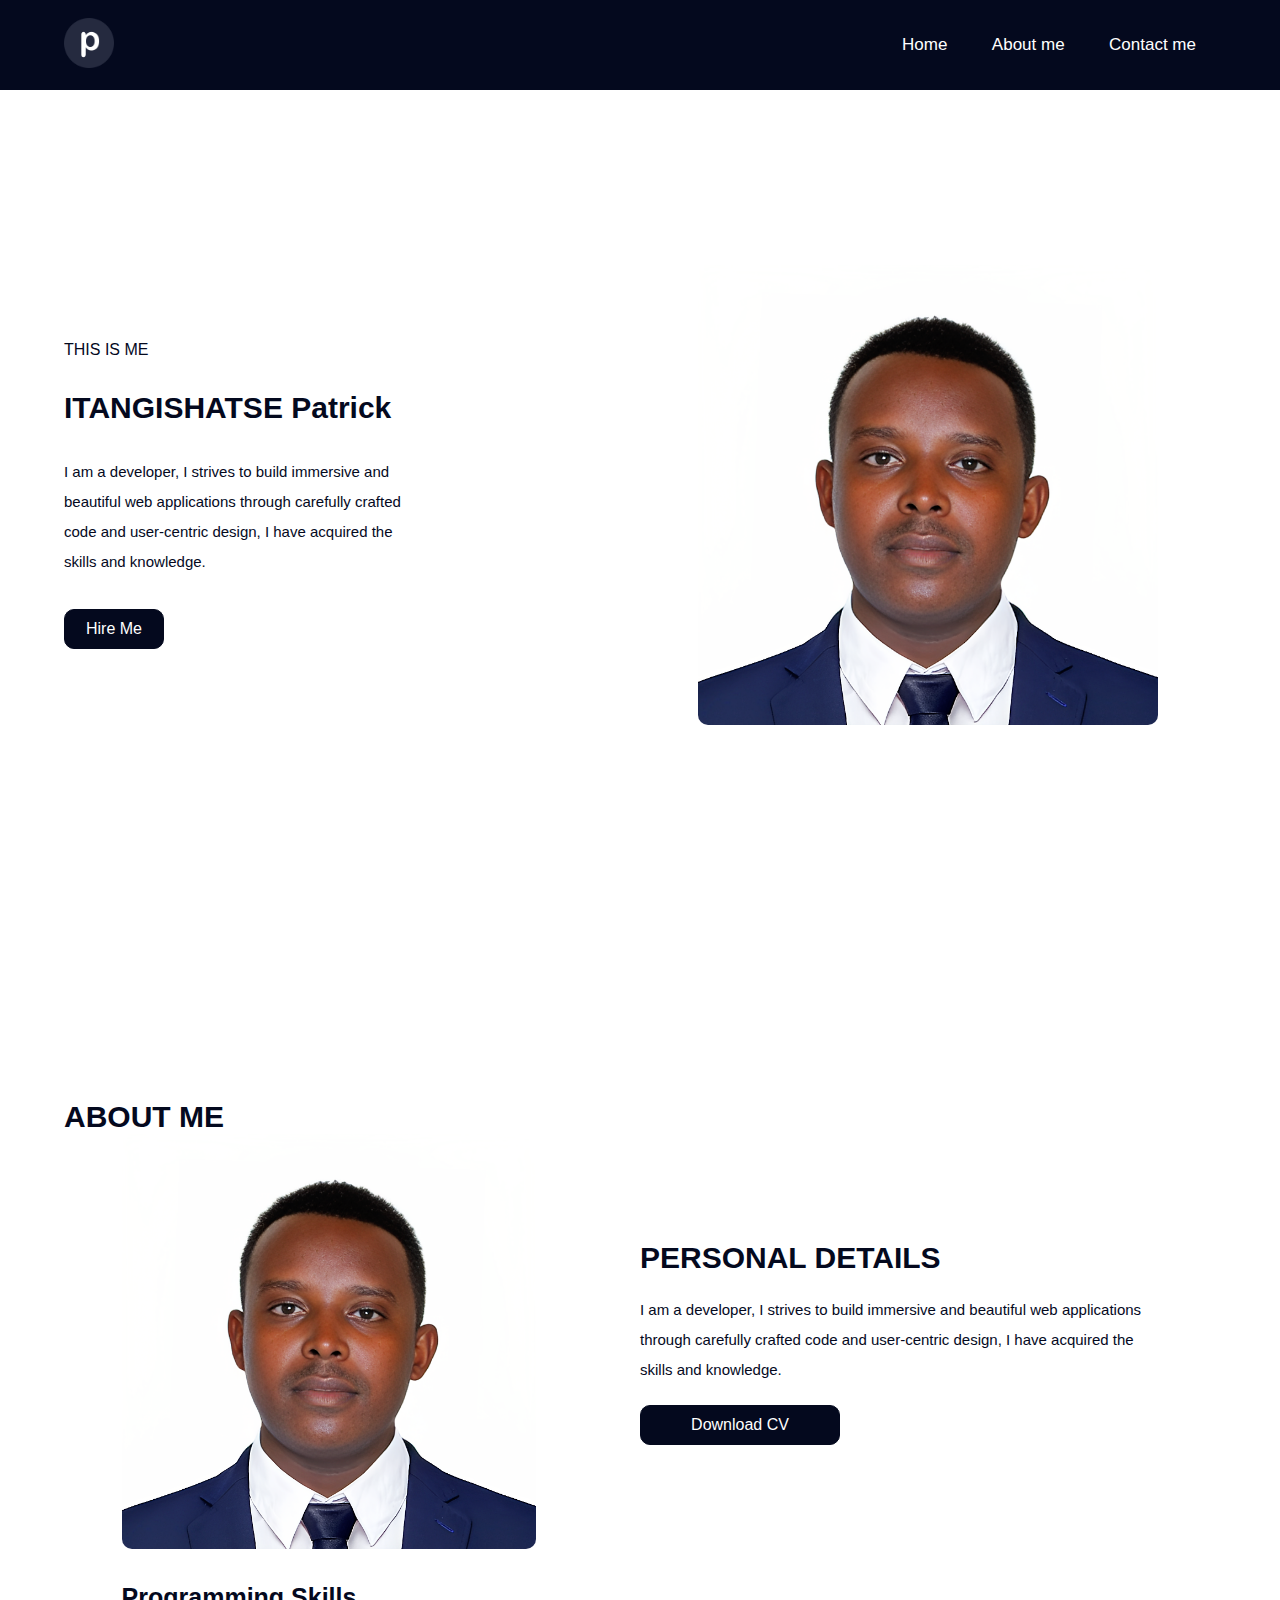
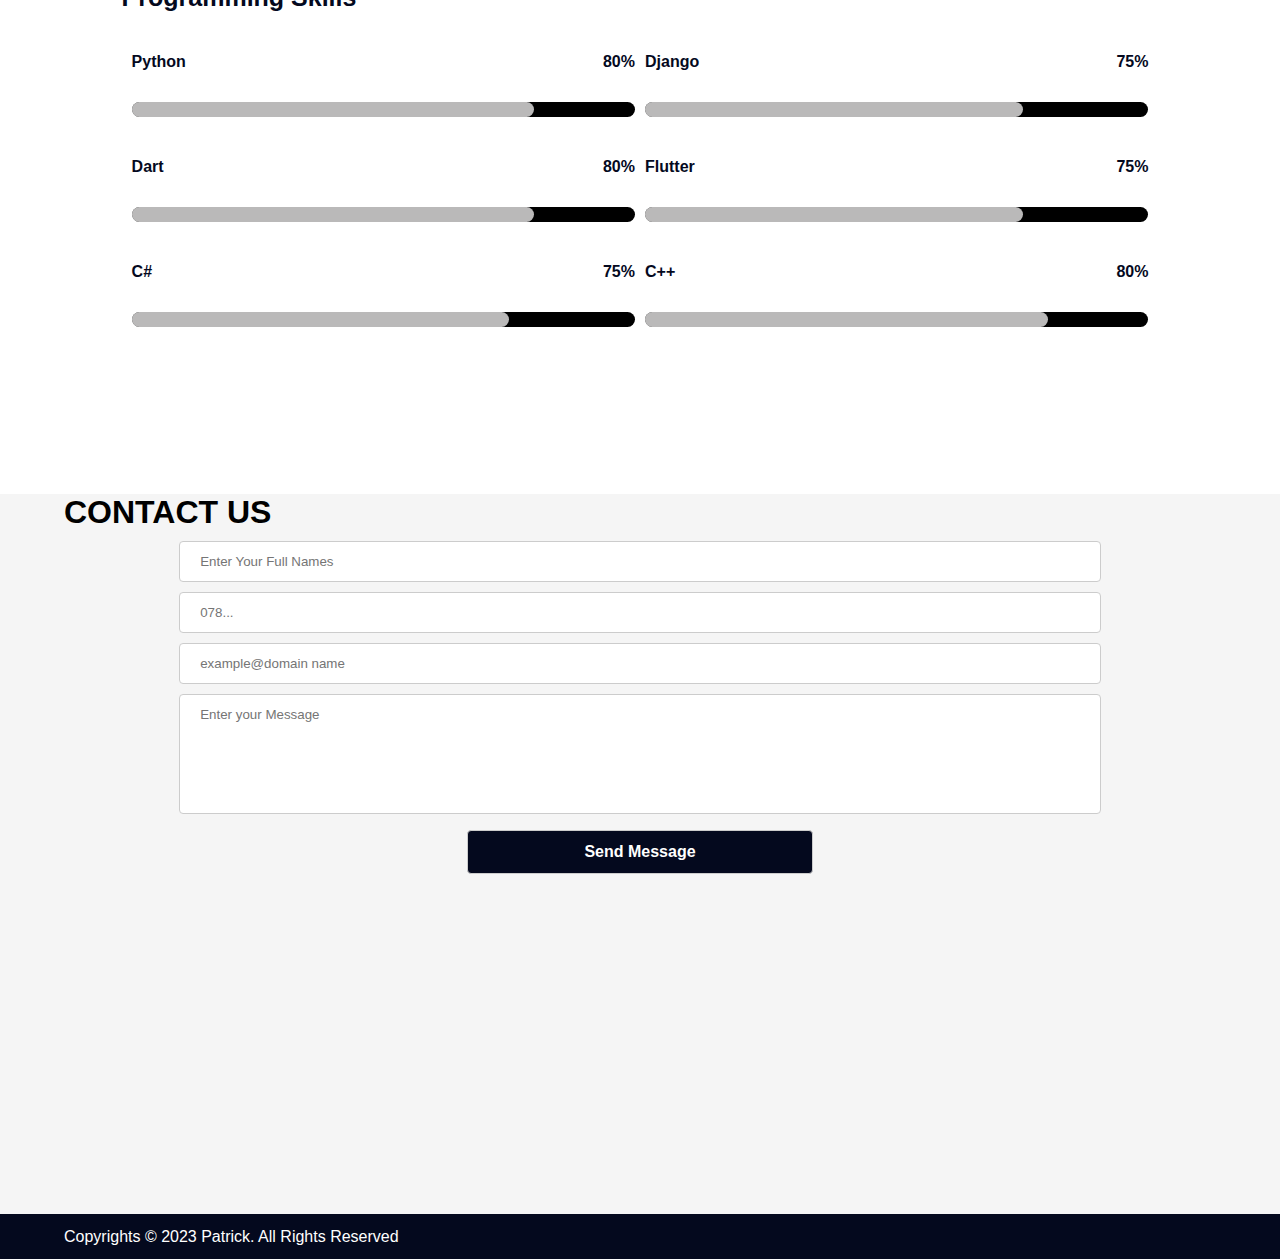
<file: index.html>
<!DOCTYPE html>
<html lang="en">
  <head>
    <meta charset="UTF-8" />
    <meta name="viewport" content="width=device-width, initial-scale=1.0" />
    <title>Portifolio</title>
    <link
      rel="stylesheet" href="https://site-assets.fontawesome.com/releases/v6.4.0/css/all.css"/>
    <link rel="icon" href="images/logo2.png" />
    <link
      rel="stylesheet" href="https://fonts.googleapis.com/css?family=Sofia"/>
    <link rel="stylesheet" href="style.css" />
  </head>
  <body>
    <nav>
      <a href="index.html" target="_parent"><img src="images/logo2.png" /></a>

      <ul id="sidemenu">
        <li><a href="">Home</a></li>
        <li><a href="#about">About me</a></li>
        <li><a href="#contact">Contact me</a></li>
        <i class="fa-solid fa-xmark icon" onclick="HideNavMenu()"></i>
      </ul>

      <i class="fa-solid fa-bars icon" onclick="ShowNavMenu()"></i>
    </nav>
    <main>
      <!-- home -->
      <div class="home" id="home">
        <div class="home-disc">
          <span>this is me</span>
          <h1>ITANGISHATSE Patrick</h1>
          <p>
            I am a developer, I strives to build immersive and <br />beautiful
            web applications through carefully crafted<br />
            code and user-centric design, I have acquired the <br />skills and
            knowledge.
          </p>
          <div class="home-btn"><a href="#contact">Hire Me</a></div>
        </div>
        <div class="home-img">
          <img src="images/Passportsss (1).png" />
        </div>
      </div>
      <!-- end-home -->

      <!-- about -->

      <div class="about" id="about">
        <div class="about-header">
          <h1>About Me</h1>
        </div>
        <div class="about-img">
          <div class="imag">
            <img src="images/Passportsss (1).png" />
          </div>
          <div class="about-content">
            
            <h1>PERSONAL DETAILS</h1>
            <p>
              I am a developer, I strives to build immersive and beautiful
              web applications through carefully crafted
              code and user-centric design, I have acquired the skills and
              knowledge.
            </p>
            <a download href="ITANGISHATSE Patrick_CV.pdf" target="_blank">Download CV</a>
          </div>
        </div>
        <div class="tools">
          <h1 class="tool">Programming Skills</h1>
          <div class="lang">
            <div class="prog">
              <p>Python <span>80%</span></p>
              <div class="line1"></div>
            </div>
            <div class="prog">
              <p>Django<span>75%</span></p>
              <div class="line2"></div>
            </div>
            <div class="prog">
              <p>Dart<span>80%</span></p>
              <div class="line1"></div>
            </div>
            <div class="prog">
              <p>Flutter<span>75%</span></p>
              <div class="line2"></div>
            </div>
            <div class="prog">
              <p>C# <span>75%</span></p>
              <div class="line2"></div>
            </div>
            <div class="prog">
              <p>C++ <span>80%</span></p>
              <div class="line1"></div>
            </div>
          </div>
        </div>
      </div>

      <!-- end-about -->


      <!-- start-contact -->

      <div class="contact" id="contact">
        <div class="services-header"><h1>CONTACT US</h1></div>
        <div class="contact-container">
          <div class="info">
            <form action="#" method="post">
              <input type="text" name="Firstname" placeholder="Enter Your Full Names" required="required"/>
              <input type="text" name="phone" placeholder="078..." /><br />
              <input
                type="email" name="email" placeholder="example@domain name" required="required"/>
              <textarea placeholder="Enter your Message"rows="4" col></textarea>
              <input type="submit" name="submit" value="Send Message" />
            </form>
          </div>
        </div>
      </div>
      <!-- end-contact -->
    </main>
    <footer>
      <div class="footer-container">
        <p>Copyrights © 2023 Patrick. All Rights Reserved</p>

        <ul class="home-social">
          <li>
            <a href="https://github.com/patrickitangishatse" target="_blank"
              ><i class="fa-brands fa-github"></i
            ></a>
          </li>
          <li>
            <a
              href="https://instagram.com/patrick_itangishatse?igshid=MzNlNGNkZWQ4Mg=="
              target="_blank"
              ><i class="fa-brands fa-instagram"></i
            ></a>
          </li>

          <li>
            <a
              href="https://www.linkedin.com/in/patrick-itangishatse-b411001b1"
              target="_blank"
              ><i class="fa-brands fa-linkedin"></i
            ></a>
          </li>
        </ul>
      </div>
    </footer>
    <script src="main.js"></script>
  </body>
</html>
</file>
<file: style.css>
* {
  margin: 0;
  padding: 0;
  box-sizing: border-box;
  font-family: "Euclid Circular A", Sans-serif;
  scroll-behavior: smooth;

}

html {
  scroll-behavior: smooth;
  /* overflow-x: hidden; */
}

body {
  /* overflow-x: hidden; */
  background: #fff;
}

/* nav-start */
nav {
  display: flex;
  flex-direction: row;
  justify-content: space-between;
  padding: 0 5%;
  background: #04091e;
  align-items: center;
  height: 10vh;
  top: 0;
  position: sticky;
  z-index: 999;
}

nav img {
  width: 50px;
  height: 50px;
}

nav ul {
  list-style: none;
}

nav ul li {
  display: inline-block;
  margin: 0 20px;
}
nav ul li a {
  color: #fff;
  cursor: pointer;
  text-decoration: none;
  font-size: 17px;
}

nav ul li a:hover {
  font-weight: bolder;
}
nav .icon {
  display: none;
  color: #fff;
}
/* nav-end */

/* home */

.home {
  display: flex;
  justify-content: space-between;
  align-items: center;
  height: 90vh;
  padding: 0 5%;
  top: 100px;
  flex-wrap: wrap;
}

.home-disc {
  display: flex;
  flex-direction: column;
  width: 50%;
  justify-content: space-between;
  gap: 2rem;
  align-items: flex-start;
}
.home-disc span {
  text-transform: uppercase;
  font-size: medium;
  color: #04091e;
}
.home-disc p {
  font-size: 15px;
  color: #04091e;
  line-height: 30px;
}
.home-disc h1 {
  font-size: 30px;
  color: #04091e;
}
.home-disc .home-btn {
  background: #04091e;
  padding: 10px;
  color: #fff;
  width: 100px;
  height: 40px;
  border: 1px solid #04091e;
  border-radius: 10px;
  display: flex;
  justify-content: center;
  align-items: center;
}

.home-disc .home-btn a {
  color: #fff;
  cursor: pointer;
  text-decoration: none;
}

.home-disc .home-btn a:hover {
  font-weight: bolder;
}

.home-img {
  width: 50%;
  display: flex;
  align-items: center;
  justify-content: center;
}

.home-img img {
  width: 80%;
  border-radius: 10px;
  transition: filter 0.5s ease;
}

.home-img img:hover {
  -webkit-filter: grayscale(100%);
  filter: grayscale(100%);
}

/* home-end */

.about {
  display: flex;
  flex-direction: column;
  justify-content: space-between;
  /* align-items: center; */
  height: fit-content;
  padding: 0 5%;
  margin-top: 100px;
  flex-wrap: wrap;

}

.about-header h1 {
  text-align: left;
  font-weight: 600;
  font-size: 70px;
  text-transform: uppercase;
  margin-top: 100px;
  font-size: 30px;
  color: #04091e;

}
.about-img {
  display: flex;
  justify-content: space-between;
  align-items: center;
  padding: 0 5%;
  width:100%;
}
.imag {
  width: 50%;
}
.imag img {
  width: 80%;
  border-radius: 10px;
  transition: filter 0.5s ease;
}
.about-content {
  display: flex;
  flex-direction: column;
  width: 50%;
  justify-content: center;
  justify-content: space-between;
}

.about-content p {
  font-size: 15px;
  color: #04091e;
  line-height: 30px;
}
.about-content h1 {
  font-size: 30px;
  color: #04091e;
  margin-bottom: 20px;
}
.about-content a {
  background: #04091e;
  padding: 10px;
  width: 200px;
  height: 40px;
  border: 1px solid #04091e;
  border-radius: 10px;
  color: #fff;
  cursor: pointer;
  text-decoration: none;
  text-align: center;
  margin-top:20px;
}
.about-content a:hover {
  font-weight: bolder; 
}

.tools {
  width: 100%;
  padding: 0 5% 5%;
  display: flex;
  flex-direction: column;
}
.tool {
  padding-top: 30px;
  font-size: 25px;
  color: #04091e;
  font-weight: 900;
}
.services-content {
  width: 70%;
  display: grid;
  grid-template-columns: auto auto auto;
  gap: 20px;
  padding: 20px;
  /* margin: 0 100px; */
}
.services-box {
  /* background: -webkit-linear-gradient(0deg, #8490ff 0%, #62bdfc 100%); */
  text-align: center;
  padding: 20px 0;
  font-size: 15px;
  box-shadow: 0 2px 4px #0000003d !important;
  align-items: center;
}
.services-box h1
{
  font-size: 18px;
  color: #04091e;
  line-height: 30px;
}
.services-box:hover {
  cursor: pointer;
}

.lang {
  display: grid;
  grid-template-columns: auto auto;
  gap: 10px;
  padding: 10px;
}
.prog {
  width: 100%;
  /* padding: 10px; */
}
.prog p {
  display: flex;
  justify-content: space-between;
  font-size: 12pt;
  font-weight: 600;
  color: #04091e;
  line-height: 5rem;
}
.line1 {
  background: #000000;
  position: relative;
  height: 15px;
  border-radius: 20px;
}
.line1:before {
  content: "";
  background: rgba(253, 252, 252, 0.735);
  width: 80%;
  height: 15px;
  position: absolute;
  border-radius: 20px;
}
.line2 {
  background: #000000;
  position: relative;
  height: 15px;
  border-radius: 20px;
}
.line2:before {
  content: "";
  background: rgba(253, 252, 252, 0.735);
  width: 75%;
  height: 15px;
  position: absolute;
  border-radius: 20px;
}
.line1:hover {
  box-shadow: 4px 4px 8px rgba(0, 0, 0, 0.5);
  cursor: pointer;
}
.line2:hover {
  box-shadow: 4px 4px 8px rgba(0, 0, 0, 0.5);
  cursor: pointer;
}
.contact {
  height: 80vh;
  background: rgba(202, 199, 199, 0.184);
  display: flex;
  flex-direction: column;
  margin-top: 100px;
  padding: 0 5%;
}
.contact-container {
  display: flex;
}

.info {
  width: 100%;
  display: inline-block;
  align-content: center;
}

.info input[type="text"],
input[type="email"],
textarea {
  width: 80%;
  padding: 12px 20px;
  display: inline-block;
  border: 1px solid #ccc;
  border-radius: 4px;
  box-sizing: border-box;
  /* margin-left: 10%; */
  margin-top: 10px;
  margin-left: 10%;
}

.info textarea {
  width: 80%;
  min-height: 120px;
  resize: none;
  overflow: auto;
  margin-left: 10%;
}

.info input[type="submit"] {
  width: 30%;
  padding: 12px 20px;
  border: 1px solid #ccc;
  border-radius: 4px;
  box-sizing: border-box;
  margin-left: 35%;
  margin-top: 1%;
  background: #04091e;
  cursor: pointer;
  color: #fff;
  font-weight: bolder;
  font-size: 12pt;
}

/* footer-start */
footer .footer-container {
  height: 5vh;
  background: #04091e;
  display: flex;
  align-items: center;
  justify-content: space-between;
  padding: 0 5%;
  color: #fff;
}

footer .footer-container p {
  margin: 0;
}

footer .footer-container ul {
  display: flex;
  flex-direction: row;
  align-items: center;
  margin: 0;
  gap: 20px;
  list-style: none;
}

footer .footer-container i {
  color: #fff;
}
/* footer-end*/

@media screen and (max-width: 856px) {
  nav .icon {
    display: block;
    font-size: 20px;
  }

  nav h1 {
    font-size: 15px;
    font-weight: 600;
    margin: 0;
  }

  nav ul {
    background: #04091e;
    height: 100vh;
    width: 200px;
    top: 0;
    right: -200px;
    padding-top: 50px;
    position: fixed;
    color: #fff;
    z-index: 2;
    transition: right 0.5s;
  }

  nav ul li {
    display: block;
    margin: 25px;
  }

  nav ul .icon {
    position: absolute;
    top: 25px;
    left: 25px;
    cursor: pointer;
  }

  .home {
    flex-direction: column-reverse;
    align-items: flex-start;
    justify-content: space-evenly;
    height: 90vh;
  }

  .home-disc {
    width: 100%;
  }

  .home-disc p {
    font-size: 13px;
  }

  .home-disc h1 {
    font-size: 20px;
  }

  .home-img {
    width: 100%;
  }

  .home-img img {
    width: 100%;
  }

  .about {
    width: 100%;
    height: fit-content;
  }
  .about-img {
    flex-direction: column;
  }
  .imag {
    width: 100%;
  }
  .imag img {
    width: 100%;
  }
  .about-content {
    width: 100%;
  }
  .about-content h1 {
    font-size: 28px;
    padding: 5% 0;
  }
  .about-content a {
    width: 100%;
    text-align: center;
  }
  .services-content {
    width: 100%;
    grid-template-columns: auto auto;
    gap: 5px;
    padding: 0px;
  }
  .services-box {
    align-items: center;
    /* background: #04091e; */
  }
  .services-box h1{
    font-size: 15px;
    align-items: center;
    color:#04091e;
  }
  .lang {
    grid-template-columns: auto;
    gap: 10px;
    padding: 10px;
  }
  .services
  {
    width: 100%;
    display: flex;
    flex-direction: column;
    justify-content: space-between;
    /* align-items: center; */
    /* height: 90vh; */
    /* padding: 0 5%; */
    margin-top: 100px;
  }
  .services-header   h1{
    margin-top: 100px;
    font-size: 50px;
  }
 .services-h2  h1{
    font-size: 50px;
  }
 .services p
  {
    font-size: 15px;

  }
  .sercices-paragra {
    font-size: 14pt;
    width: 100%;
    padding: 2% 0;
  }
  .service-card {
    grid-template-columns: auto auto;
    gap: 5px;
    padding: 5px;
  }
  .service-card-child {
    width: 100%;
  }
  .service-card-child h3 {
    font-size: 20px;
  }
  .contact {
    width: 100%;
  }
  .contanct-address {
    width: 100%;
  }
  .info input[type="text"],
  input[type="email"],
  textarea {
    width: 95%;
    margin: 10px 2%;
  }

  .info textarea {
    width: 95%;
    margin: 10px 2%;
  }

  .info input[type="submit"] {
    width: 95%;
    margin: 10px 2%;
  }

  footer .footer-container {
    flex-direction: column;
    height: auto;
    justify-content: center;
    padding: 20px 5%;
    gap: 1rem;
  }

  footer .footer-container p {
    font-size: 10px;
  }
}
</file>
